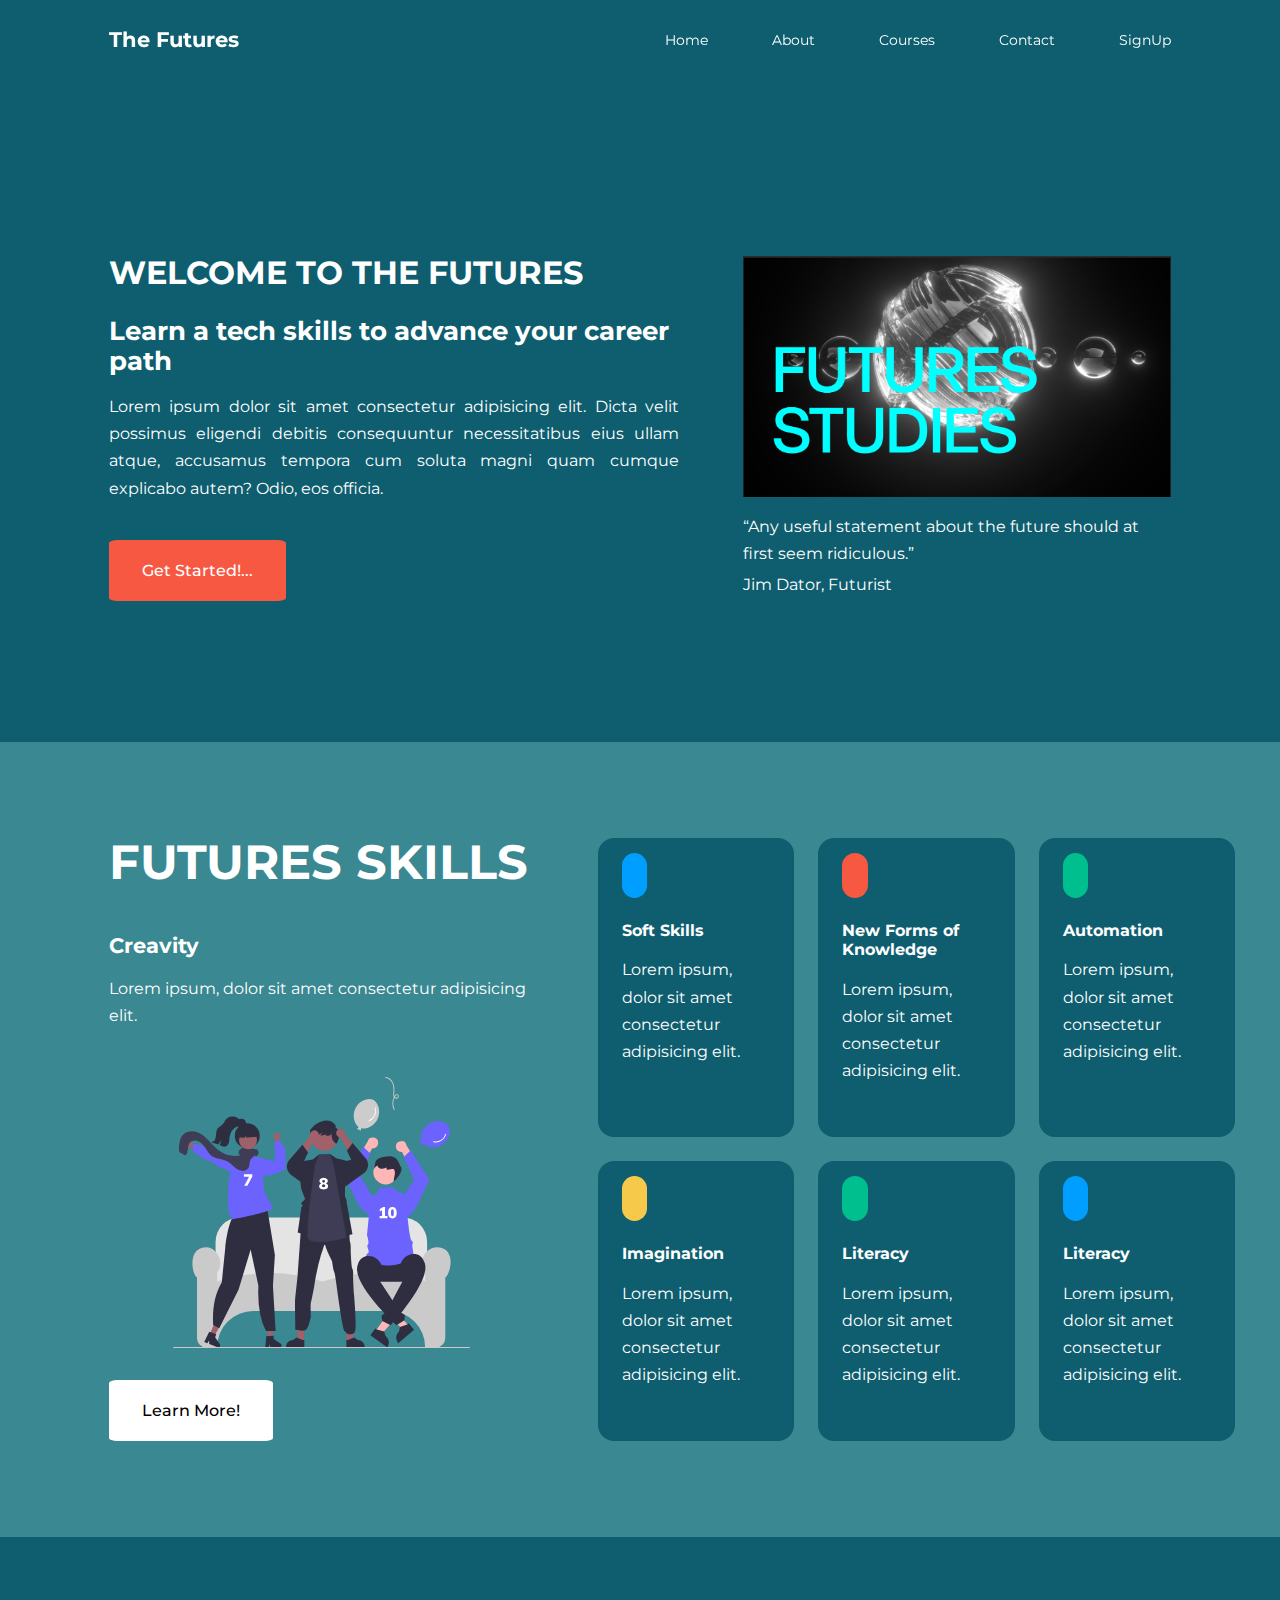
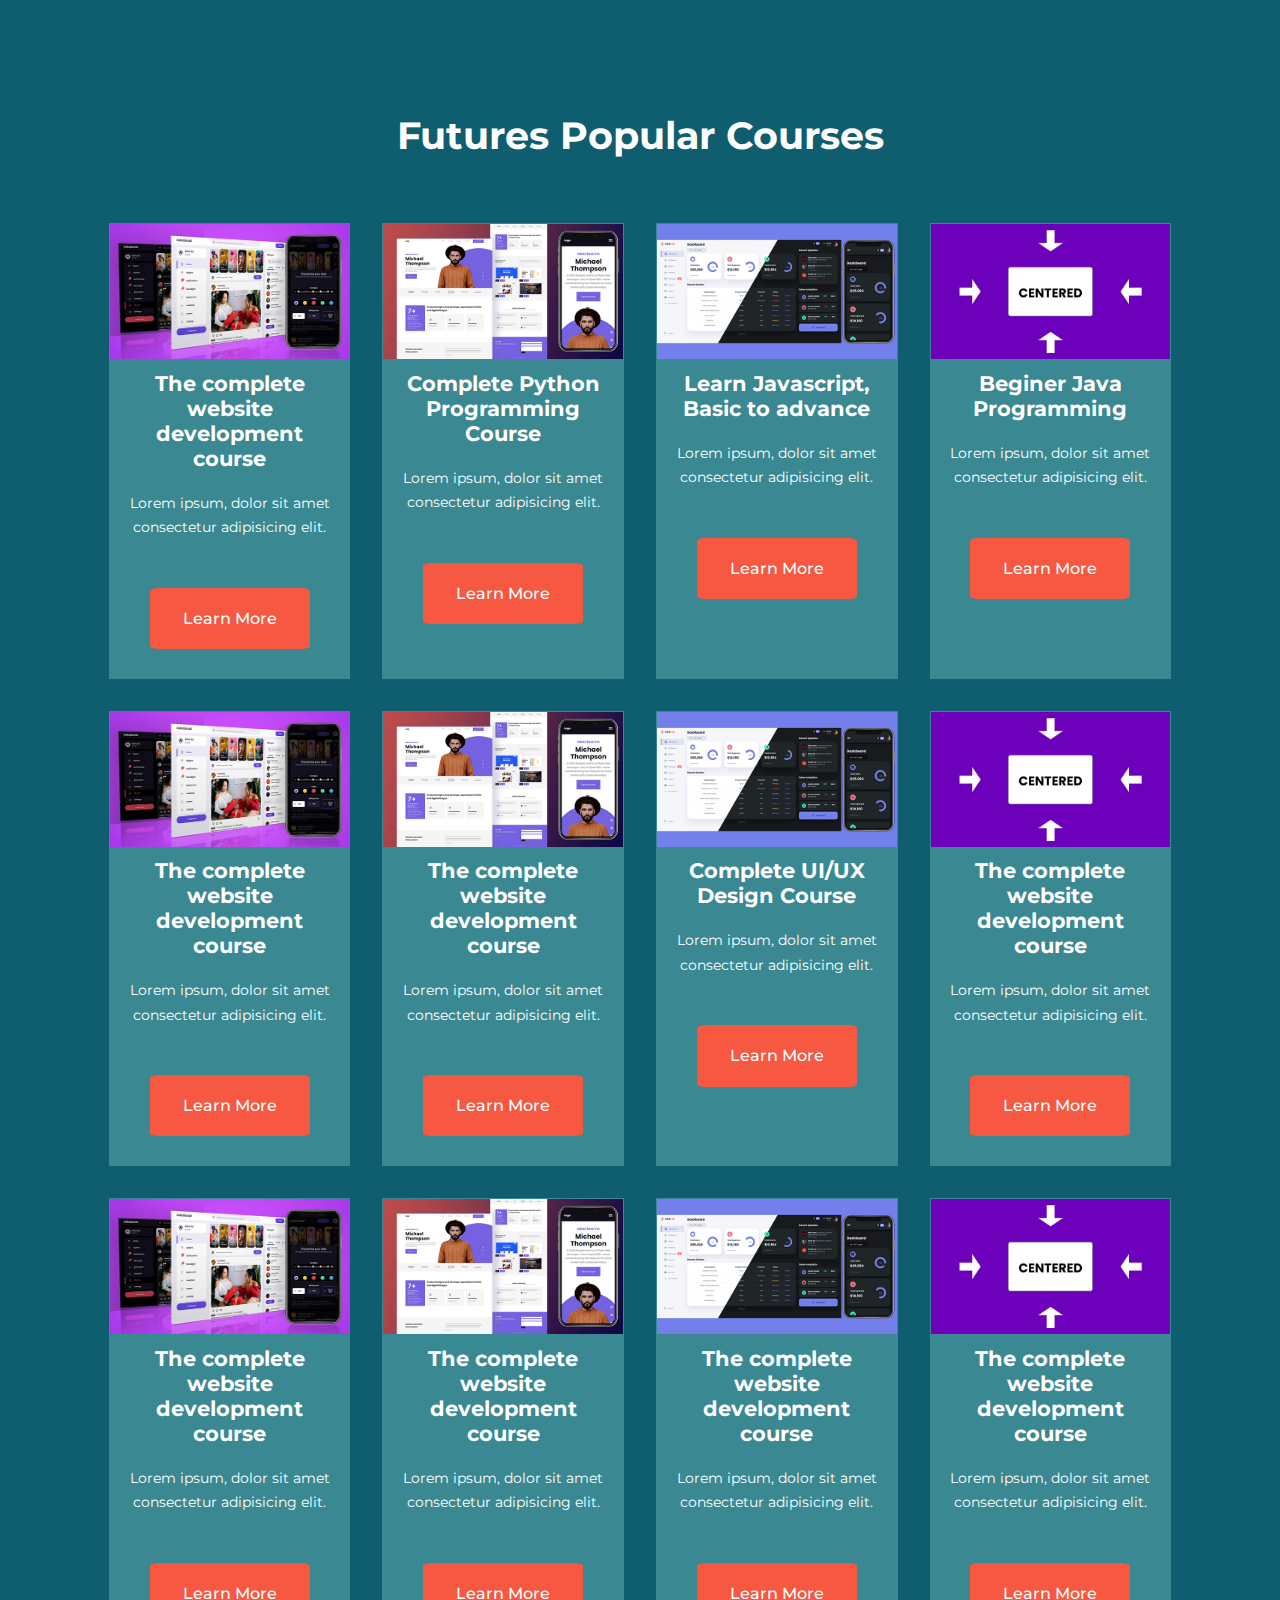
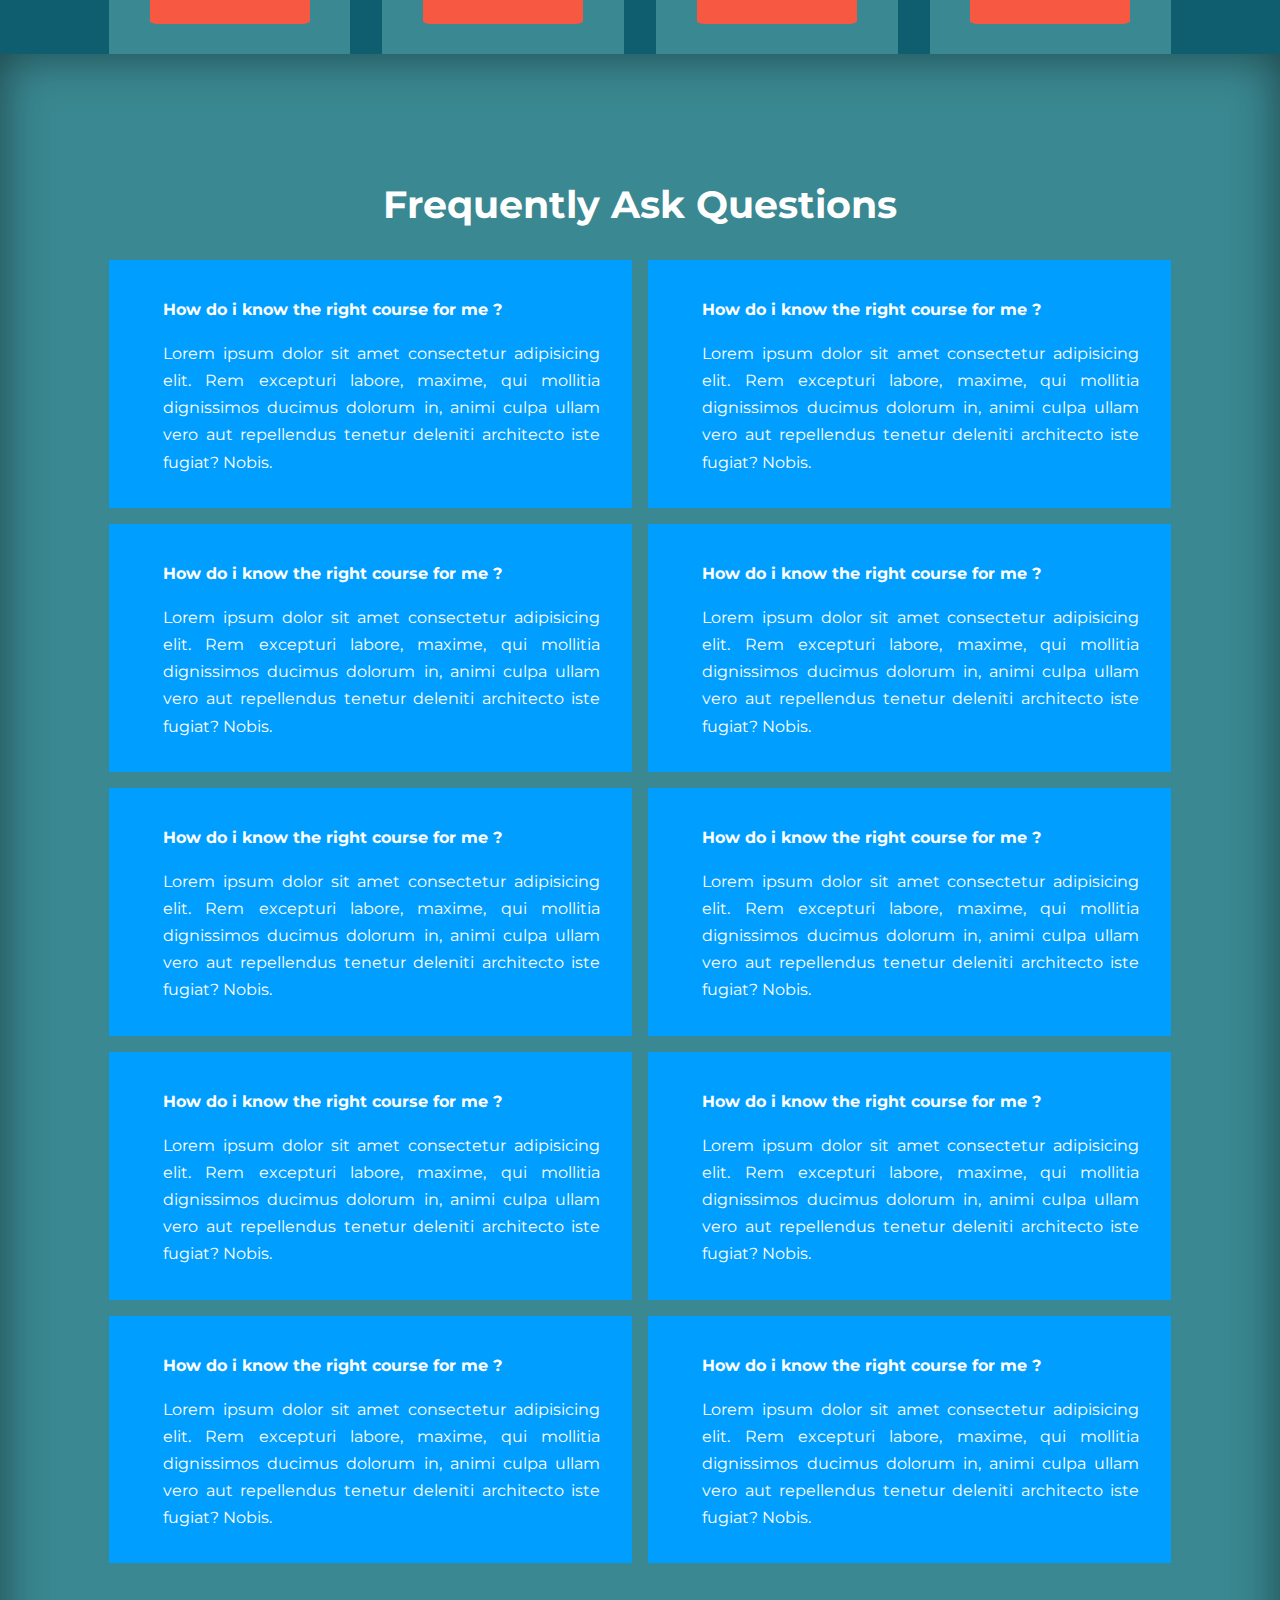
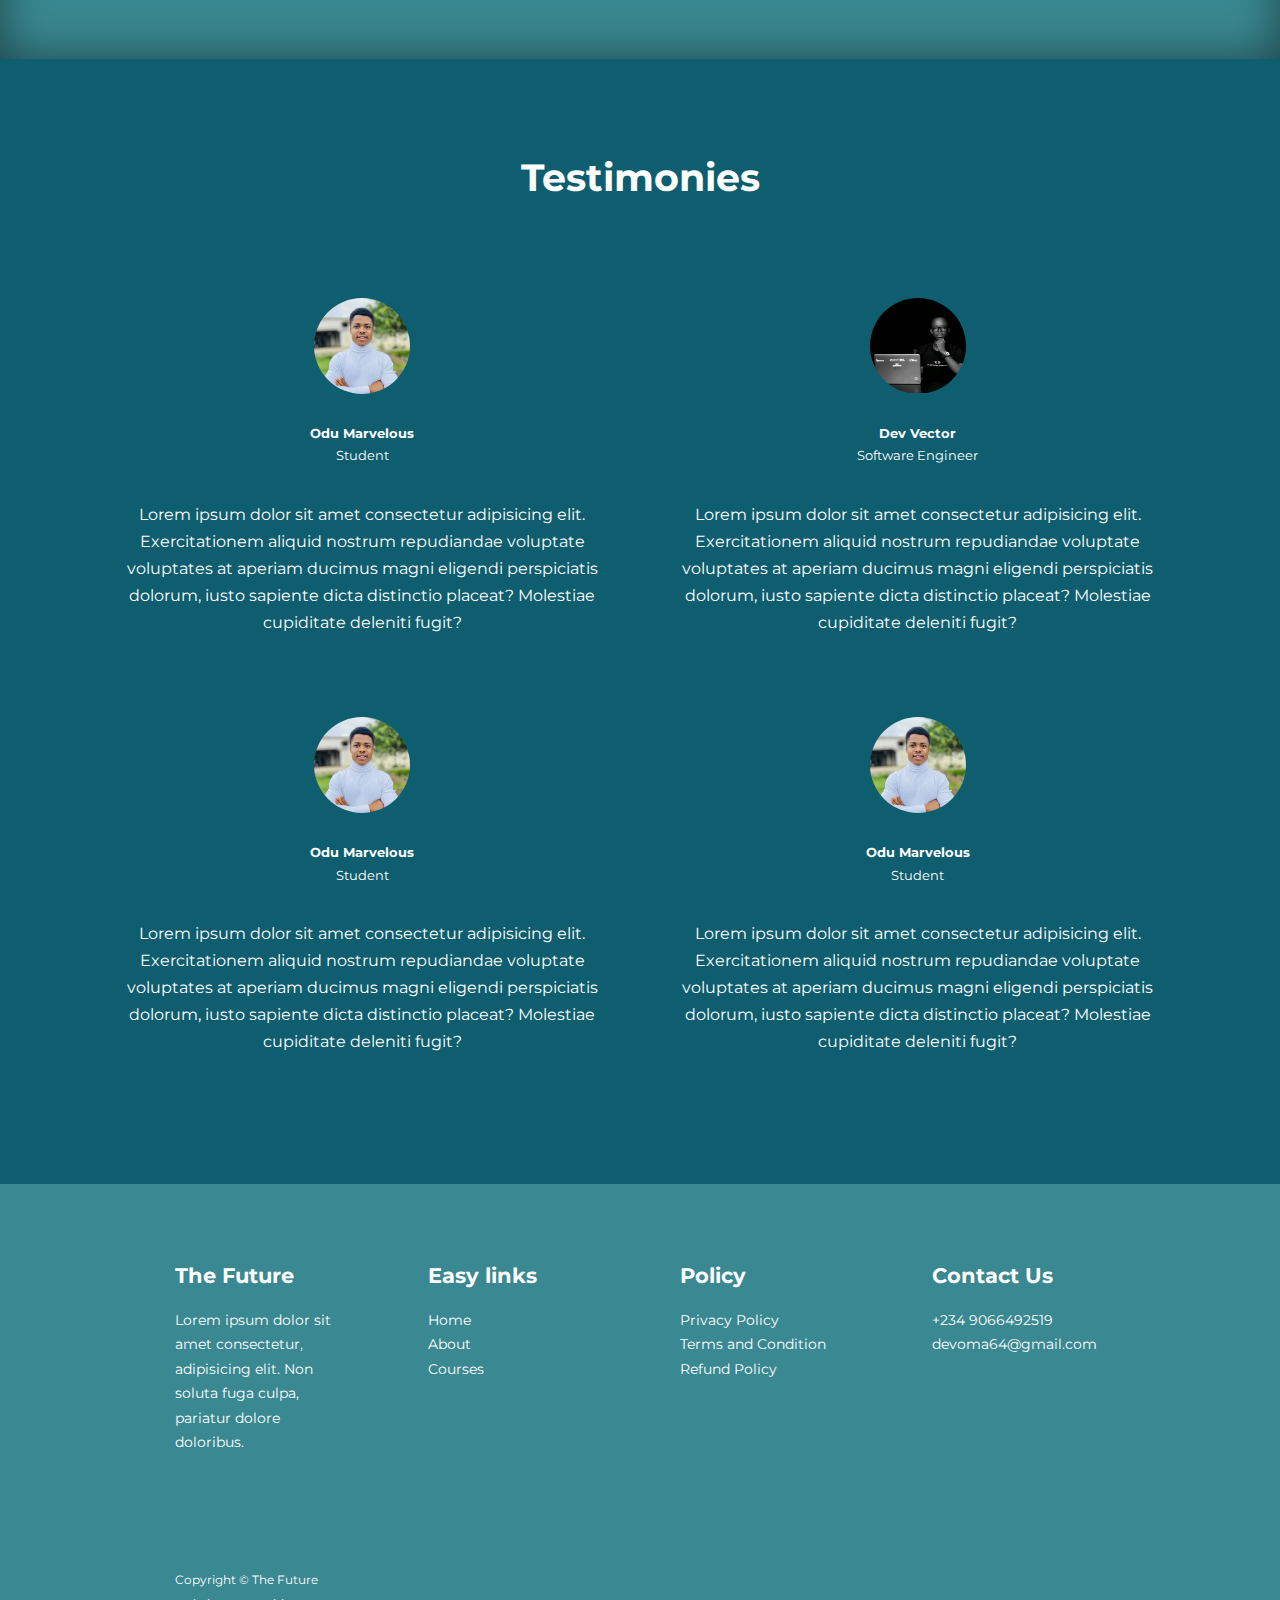
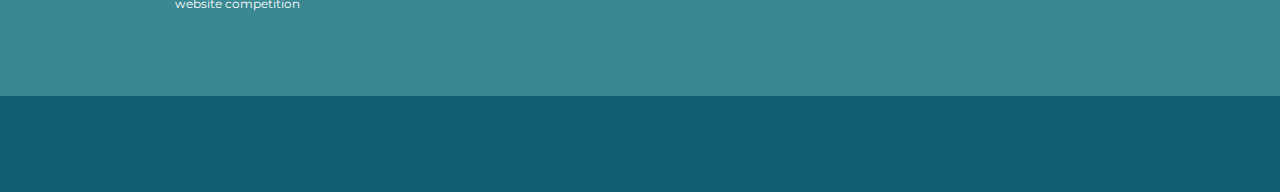
<file: index.html>
<!DOCTYPE html>
<html lang="en">
<head>
    <meta charset="UTF-8">
    <meta http-equiv="X-UA-Compatible" content="IE=edge">
    <meta name="viewport" content="width=device-width, initial-scale=1.0">
    <title>Future||Home</title>

    <!-- using google fonts -->
    <link rel="preconnect" href="https://fonts.googleapis.com"><link rel="preconnect" href="https://fonts.gstatic.com" crossorigin><link href="https://fonts.googleapis.com/css2?family=Montserrat:wght@300;400;500;600;700;800;900&display=swap" rel="stylesheet">

    <!-- using the iconcout cdn -->
    <link rel="stylesheet" href="https://unicons.iconscout.com/release/v4.0.0/css/line.css">

    <!-- external css linking -->
    <link rel="stylesheet" href="./css/style.css">
    

</head>
<body>
    <!-- ======= BEGIN OF NAVBAR ====== -->
    <nav>
        <div class="container nav_bar_container">
            <a href="index.html"><h4>The Futures</h4></a>
            <ul class="nav_bar_menu">
                <li><a href="index.html">Home</a></li>
                <li><a href="ft_about.html">About</a></li>
                <li><a href="ft_contact.html">Courses</a></li>
                <li><a href="ft_contact.html">Contact</a></li>
                <!-- <li><a href="ft_login.html">Login</a></li> -->
                <li><a href="ft_account.html">SignUp</a></li>
            </ul>
            <button id="open_menu_bar"><i class="uil uil-bars"></i></button>
            <button id="close_menu_bar"><i class="uil uil-multiply"></i></button>
        </div>
    </nav>
    <!-- =========== END OF NAVBAR =========== -->

    <!-- =========== BEGIN OF HEADER SECTION ============= -->
    <header>
        <div class="container header_container">
            <div class="header_left">
                <h1>WELCOME TO THE FUTURES</h1>
                <h3>Learn a tech skills to advance your career path</h3>
                <p>Lorem ipsum dolor sit amet consectetur adipisicing elit. Dicta velit possimus eligendi debitis consequuntur necessitatibus eius ullam atque, accusamus tempora cum soluta magni quam cumque explicabo autem? Odio, eos officia.</p>
                <a href="courses.html" class="btn btn-primary">Get Started!...</a>
            </div>
            <div class="header_right">
                <div class="header_left-image">
                    <img src="./images/ft_1.png">
                </div>
                <p>
                   “Any useful statement about the future should at first seem ridiculous.”
                </p>
                <span>Jim Dator, Futurist</span>
            </div>
        </div>
    </header>
    <!--=============== END OF HEADER ================= -->

    <!--=============== BEGIN SECTION ================= -->
    <section class="futures_skills">
        <div class="container futures_skills_container">
            <div class="futures_skills_left">
                <h1>FUTURES SKILLS</h1>
                <div>
                    <h4>Creavity</h4>
                    <p>
                        Lorem ipsum, dolor sit amet consectetur adipisicing elit.
                    </p>
                    <img src="./images/about achievements.svg" alt="">
                    <a href="#" class="btn"> Learn More!</a>
                </div>
            </div>
            <div class="futures_skills_right">
                <article class="future">
                    <span class="future_icons"> <i class="uil uil-laptop"></i></span>
                    <h5>Soft Skills</h5>
                    <p>
                        Lorem ipsum, dolor sit amet consectetur adipisicing elit.
                    </p>
                </article>

                <article class="future">
                    <span class="future_icons"> <i class="uil uil-laptop"></i></span>
                    <h5>New Forms of Knowledge</h5>
                    <p>
                        Lorem ipsum, dolor sit amet consectetur adipisicing elit.
                    </p>
                </article>

                <article class="future">
                    <span class="future_icons"> <i class="uil uil-laptop"></i></span>
                    <h5>Automation</h5>
                    <p>
                        Lorem ipsum, dolor sit amet consectetur adipisicing elit.
                    </p>
                </article>

                <article class="future">
                    <span class="future_icons"> <i class="uil uil-laptop"></i></span>
                    <h5>Imagination</h5>
                    <p>
                        Lorem ipsum, dolor sit amet consectetur adipisicing elit.
                    </p>
                </article>

                <article class="future">
                    <span class="future_icons"> <i class="uil uil-laptop"></i></span>
                    <h5>Literacy</h5>
                    <p>
                        Lorem ipsum, dolor sit amet consectetur adipisicing elit.
                    </p>
                </article>

                <article class="future">
                    <span class="future_icons"> <i class="uil uil-laptop"></i></span>
                    <h5>Literacy</h5>
                    <p>
                        Lorem ipsum, dolor sit amet consectetur adipisicing elit.
                    </p>
                </article>
            </div>
        </div>
    </section>

    <section class="future_courses">
        <h2>Futures Popular Courses</h2>
        <div class="container futures_courses_container">
            <article class="ft_course">
                <div id="ft_course_imag">
                    <img src="./images/course1.jpg" alt="">
                </div>
                <div class="ft_course_info">
                    <h4>The complete website development course</h4>
                    <p>
                        Lorem ipsum, dolor sit amet consectetur adipisicing elit. 
                    </p>
                    <a href="ft_course.html" class="btn btn-primary">Learn More</a>
                </div>
            </article>

            <article class="ft_course">
                <div id="ft_course_imag">
                    <img src="./images/course2.jpg" alt="">
                </div>

                <div class="ft_course_info">
                    <h4>Complete Python Programming Course</h4>
                    <p>
                        Lorem ipsum, dolor sit amet consectetur adipisicing elit. 
                    </p>
                    <a href="ft_course.html" class="btn btn-primary">Learn More</a>
                </div>
            </article>

            <article class="ft_course">
                <div id="ft_course_imag">
                    <img src="./images/course3.jpg" alt="">
                </div>

                <div class="ft_course_info">
                    <h4>Learn Javascript, Basic to advance</h4>
                    <p>
                        Lorem ipsum, dolor sit amet consectetur adipisicing elit. 
                    </p>
                    <a href="ft_course.html" class="btn btn-primary">Learn More</a>
                </div>
            </article>

            <article class="ft_course">
                <div id="ft_course_imag">
                    <img src="./images/course4.jpg" alt="">
                </div>

                <div class="ft_course_info">
                    <h4>Beginer Java Programming</h4>
                    <p>
                        Lorem ipsum, dolor sit amet consectetur adipisicing elit. 
                    </p>
                    <a href="ft_course.html" class="btn btn-primary">Learn More</a>
                </div>
            </article>

            <article class="ft_course">
                <div id="ft_course_imag">
                    <img src="./images/course1.jpg" alt="">
                </div>
                <div class="ft_course_info">
                    <h4>The complete website development course</h4>
                    <p>
                        Lorem ipsum, dolor sit amet consectetur adipisicing elit. 
                    </p>
                    <a href="ft_course.html" class="btn btn-primary">Learn More</a>
                </div>
            </article>

            <article class="ft_course">
                <div id="ft_course_imag">
                    <img src="./images/course2.jpg" alt="">
                </div>

                <div class="ft_course_info">
                    <h4>The complete website development course</h4>
                    <p>
                        Lorem ipsum, dolor sit amet consectetur adipisicing elit. 
                    </p>
                    <a href="ft_course.html" class="btn btn-primary">Learn More</a>
                </div>
            </article>

            <article class="ft_course">
                <div id="ft_course_imag">
                    <img src="./images/course3.jpg" alt="">
                </div>

                <div class="ft_course_info">
                    <h4>Complete UI/UX Design Course</h4>
                    <p>
                        Lorem ipsum, dolor sit amet consectetur adipisicing elit. 
                    </p>
                    <a href="ft_course.html" class="btn btn-primary">Learn More</a>
                </div>
            </article>

            <article class="ft_course">
                <div id="ft_course_imag">
                    <img src="./images/course4.jpg" alt="">
                </div>

                <div class="ft_course_info">
                    <h4>The complete website development course</h4>
                    <p>
                        Lorem ipsum, dolor sit amet consectetur adipisicing elit. 
                    </p>
                    <a href="ft_course.html" class="btn btn-primary">Learn More</a>
                </div>
            </article>

            <article class="ft_course">
                <div id="ft_course_imag">
                    <img src="./images/course1.jpg" alt="">
                </div>
                <div class="ft_course_info">
                    <h4>The complete website development course</h4>
                    <p>
                        Lorem ipsum, dolor sit amet consectetur adipisicing elit. 
                    </p>
                    <a href="ft_course.html" class="btn btn-primary">Learn More</a>
                </div>
            </article>

            <article class="ft_course">
                <div id="ft_course_imag">
                    <img src="./images/course2.jpg" alt="">
                </div>

                <div class="ft_course_info">
                    <h4>The complete website development course</h4>
                    <p>
                        Lorem ipsum, dolor sit amet consectetur adipisicing elit. 
                    </p>
                    <a href="ft_course.html" class="btn btn-primary">Learn More</a>
                </div>
            </article>

            <article class="ft_course">
                <div id="ft_course_imag">
                    <img src="./images/course3.jpg" alt="">
                </div>

                <div class="ft_course_info">
                    <h4>The complete website development course</h4>
                    <p>
                        Lorem ipsum, dolor sit amet consectetur adipisicing elit. 
                    </p>
                    <a href="ft_course.html" class="btn btn-primary">Learn More</a>
                </div>
            </article>

            <article class="ft_course">
                <div id="ft_course_imag">
                    <img src="./images/course4.jpg" alt="">
                </div>

                <div class="ft_course_info">
                    <h4>The complete website development course</h4>
                    <p>
                        Lorem ipsum, dolor sit amet consectetur adipisicing elit. 
                    </p>
                    <a href="ft_course.html" class="btn btn-primary">Learn More</a>
                </div>
            </article>
        </div>
    </seection>

    <section class="ft_faqs">
        <h2>Frequently Ask Questions</h2>
        <div class="container ft_faqs_container">

            <article class="ft_faq">
                <div class="ft_faqs_icon">
                    <i class="uil uil-plus"></i>
                </div>
                <div class="ft_question_ft_answer">
                    <h4>How do i know the right course for me ?</h4>
                    <p>
                        Lorem ipsum dolor sit amet consectetur adipisicing elit. Rem excepturi labore, maxime, qui mollitia dignissimos ducimus dolorum in, animi culpa ullam vero aut repellendus tenetur deleniti architecto iste fugiat? Nobis.
                    </p>
                </div>
            </article>

            <article class="ft_faq">
                <div class="ft_faqs_icon">
                    <i class="uil uil-plus"></i>
                </div>
                <div class="ft_question_ft_answer">
                    <h4>How do i know the right course for me ?</h4>
                    <p>
                        Lorem ipsum dolor sit amet consectetur adipisicing elit. Rem excepturi labore, maxime, qui mollitia dignissimos ducimus dolorum in, animi culpa ullam vero aut repellendus tenetur deleniti architecto iste fugiat? Nobis.
                    </p>
                </div>
            </article>

            <article class="ft_faq">
                <div class="ft_faqs_icon">
                    <i class="uil uil-plus"></i>
                </div>
                <div class="ft_question_ft_answer">
                    <h4>How do i know the right course for me ?</h4>
                    <p>
                        Lorem ipsum dolor sit amet consectetur adipisicing elit. Rem excepturi labore, maxime, qui mollitia dignissimos ducimus dolorum in, animi culpa ullam vero aut repellendus tenetur deleniti architecto iste fugiat? Nobis.
                    </p>
                </div>
            </article>
            <article class="ft_faq">
                <div class="ft_faqs_icon">
                    <i class="uil uil-plus"></i>
                </div>
                <div class="ft_question_ft_answer">
                    <h4>How do i know the right course for me ?</h4>
                    <p>
                        Lorem ipsum dolor sit amet consectetur adipisicing elit. Rem excepturi labore, maxime, qui mollitia dignissimos ducimus dolorum in, animi culpa ullam vero aut repellendus tenetur deleniti architecto iste fugiat? Nobis.
                    </p>
                </div>
            </article>

            <article class="ft_faq">
                <div class="ft_faqs_icon">
                    <i class="uil uil-plus"></i>
                </div>
                <div class="ft_question_ft_answer">
                    <h4>How do i know the right course for me ?</h4>
                    <p>
                        Lorem ipsum dolor sit amet consectetur adipisicing elit. Rem excepturi labore, maxime, qui mollitia dignissimos ducimus dolorum in, animi culpa ullam vero aut repellendus tenetur deleniti architecto iste fugiat? Nobis.
                    </p>
                </div>
            </article>

            <article class="ft_faq">
                <div class="ft_faqs_icon">
                    <i class="uil uil-plus"></i>
                </div>
                <div class="ft_question_ft_answer">
                    <h4>How do i know the right course for me ?</h4>
                    <p>
                        Lorem ipsum dolor sit amet consectetur adipisicing elit. Rem excepturi labore, maxime, qui mollitia dignissimos ducimus dolorum in, animi culpa ullam vero aut repellendus tenetur deleniti architecto iste fugiat? Nobis.
                    </p>
                </div>
            </article>
            <article class="ft_faq">
                <div class="ft_faqs_icon">
                    <i class="uil uil-plus"></i>
                </div>
                <div class="ft_question_ft_answer">
                    <h4>How do i know the right course for me ?</h4>
                    <p>
                        Lorem ipsum dolor sit amet consectetur adipisicing elit. Rem excepturi labore, maxime, qui mollitia dignissimos ducimus dolorum in, animi culpa ullam vero aut repellendus tenetur deleniti architecto iste fugiat? Nobis.
                    </p>
                </div>
            </article>

            <article class="ft_faq">
                <div class="ft_faqs_icon">
                    <i class="uil uil-plus"></i>
                </div>
                <div class="ft_question_ft_answer">
                    <h4>How do i know the right course for me ?</h4>
                    <p>
                        Lorem ipsum dolor sit amet consectetur adipisicing elit. Rem excepturi labore, maxime, qui mollitia dignissimos ducimus dolorum in, animi culpa ullam vero aut repellendus tenetur deleniti architecto iste fugiat? Nobis.
                    </p>
                </div>
            </article>

            <article class="ft_faq">
                <div class="ft_faqs_icon">
                    <i class="uil uil-plus"></i>
                </div>
                <div class="ft_question_ft_answer">
                    <h4>How do i know the right course for me ?</h4>
                    <p>
                        Lorem ipsum dolor sit amet consectetur adipisicing elit. Rem excepturi labore, maxime, qui mollitia dignissimos ducimus dolorum in, animi culpa ullam vero aut repellendus tenetur deleniti architecto iste fugiat? Nobis.
                    </p>
                </div>
            </article>

            <article class="ft_faq">
                <div class="ft_faqs_icon">
                    <i class="uil uil-plus"></i>
                </div>
                <div class="ft_question_ft_answer">
                    <h4>How do i know the right course for me ?</h4>
                    <p>
                        Lorem ipsum dolor sit amet consectetur adipisicing elit. Rem excepturi labore, maxime, qui mollitia dignissimos ducimus dolorum in, animi culpa ullam vero aut repellendus tenetur deleniti architecto iste fugiat? Nobis.
                    </p>
                </div>
            </article>

        </div>
    </section>


    <section class="testimony">
        <h2>Testimonies</h2>
        <div class="container testimonies_container">
            <article class="testimonies">
                <div class="avatar">
                    <img src="./images/dev_oma.jpeg" alt="">
                </div>
                <div class="testimonies_info">
                    <h5>Odu Marvelous</h5>
                    <small>Student</small>
                </div>
                <div class="testimony_body">
                    <p>
                        Lorem ipsum dolor sit amet consectetur adipisicing elit. Exercitationem aliquid nostrum repudiandae voluptate voluptates at aperiam ducimus magni eligendi perspiciatis dolorum, iusto sapiente dicta distinctio placeat? Molestiae cupiditate deleniti fugit?
                    </p>
                </div>
            </article>

            <article class="testimonies">
                <div class="avatar">
                    <img src="./images/dev_vector.jpeg" alt="">
                </div>
                <div class="testimonies_info">
                    <h5>Dev Vector</h5>
                    <small>Software Engineer</small>
                </div>
                <div class="testimony_body">
                    <p>
                        Lorem ipsum dolor sit amet consectetur adipisicing elit. Exercitationem aliquid nostrum repudiandae voluptate voluptates at aperiam ducimus magni eligendi perspiciatis dolorum, iusto sapiente dicta distinctio placeat? Molestiae cupiditate deleniti fugit?
                    </p>
                </div>
            </article>

            <article class="testimonies">
                <div class="avatar">
                    <img src="./images/dev_oma.jpeg" alt="">
                </div>
                <div class="testimonies_info">
                    <h5>Odu Marvelous</h5>
                    <small>Student</small>
                </div>
                <div class="testimony_body">
                    <p>
                        Lorem ipsum dolor sit amet consectetur adipisicing elit. Exercitationem aliquid nostrum repudiandae voluptate voluptates at aperiam ducimus magni eligendi perspiciatis dolorum, iusto sapiente dicta distinctio placeat? Molestiae cupiditate deleniti fugit?
                    </p>
                </div>
            </article>

            <article class="testimonies">
                <div class="avatar">
                    <img src="./images/dev_oma.jpeg" alt="">
                </div>
                <div class="testimonies_info">
                    <h5>Odu Marvelous</h5>
                    <small>Student</small>
                </div>
                <div class="testimony_body">
                    <p>
                        Lorem ipsum dolor sit amet consectetur adipisicing elit. Exercitationem aliquid nostrum repudiandae voluptate voluptates at aperiam ducimus magni eligendi perspiciatis dolorum, iusto sapiente dicta distinctio placeat? Molestiae cupiditate deleniti fugit?
                    </p>
                </div>
            </article>
        </div>
    </section>

    <footer class="footer">
        <div class="container footer_container">
            <div class="footer_1">
                <a href="index" class="footer_logo"><h4>The Future</h4></a>
                <p>
                    Lorem ipsum dolor sit amet consectetur, adipisicing elit. Non soluta fuga culpa, pariatur dolore doloribus.
                </p>
            </div>

            <div class="footer_2">
                <h4>Easy links</h4>
               <ul class="easy_link">
                <li><a href="index.html">Home</a></li>
                <li><a href="ft_about.html">About</a></li>
                <li><a href="ft_courses.html">Courses</a></li>
               </ul>
            </div>

            <div class="footer_3">
                <h4>Policy</h4>
               <ul class="privacy">
                <li><a href="#">Privacy Policy</a></li>
                <li><a href="#">Terms and Condition</a></li>
                <li><a href="#">Refund Policy</a></li>
               </ul>
            </div>

            <div class="footer_4">
                <h4>Contact Us</h4>
               <div>
                    <p>+234 9066492519</p>
                    <p>devoma64@gmail.com</p>
                </div>         
                <ul class="footer_socials">
                 <li><i class="uil uil-facebook-f"></i></li>
                 <li><i class="uil uil-instagram-alt"></i></li>
                 <li><i class="uil uil-twitter"></i></li>
                 <li><i class="uil uil-linkedin"></i></li>
                </ul>
            </div>

            <div class="footer_copyright">
                <small>Copyright &copy; The Future website competition</small>
            </div>
        </div>
    </footer>
    <script src="/js/index.js"></script>
</body>
</html>
</file>
<file: css/style.css>
* {
  margin: 0;
  padding: 0;
  border: 0;
  outline: 0;
  text-decoration: none;
  list-style: none;
  box-sizing: border-box;
}

/* workind with css variables */
:root {
  --color-primary: #009EFF;
  --color-success: #00bf8e;
  --color-warning: #f7c94b;
  --color-danger: #f75842;
  
  --color-danger-variant: rgba(247, 88, 66, 0.4);
  --color-white: #fff;
  --color-light: rgba(255, 255, 255, 0.7);
  --color-black: #000;
  --color-bg: #0E5E6F;
  --color-bg1: #3A8891;
  --color-bg2: #424890;

  --container-width-lg: 83%;
  --container-width-md: 98%;
  --container-width-sm: 94%;

  --transition: all 400ms ease;
}
body {
  font-family: "Montserrat", "Sans-Serif";
  line-height: 1.7;
  color: var(--color-white);
  background: var(--color-bg);
}
.container {
  width: var(--container-width-lg);
  margin: auto;
}
section {
  padding: 6rem 0;
}
section h2 {
  text-align: center;
  margin-bottom: 4rem;
}
h1,
h2,
h3,
h4,
h5 {
  line-height: 1.2;
}
h1 {
  font-size: 1.2rem;
}
h2 {
  font-size: 2.4rem;
  text-align: center;
}
h3 {
  font-size: 1.6rem;
}
h4 {
  font-size: 1.3rem;
}
a {
  color: var(--color-white);
}
img {
  width: 100%;
  display: block;
  object-fit: cover;
}
.btn {
  display: inline-block;
  background: var(--color-white);
  color: var(--color-black);
  padding: 1rem 2rem;
  border: 1px solid transparent;
  font-weight: 500;
  transition: var(--transition);
  border-radius: 5%;
}
.btn:hover {
  background: transparent;
  color: var(--color-white);
  border-color: var(--color-white);
}
.btn-primary {
  background: var(--color-danger);
  color: var(--color-white);
}

/* ===================== STYLING NAVBAR ================ */

/* change nav bar styles on scroll using javascript */
.window_scroll
{
  background: var(--color-bg1);
  box-shadow: 0 1rem 2rem rgba(179, 174, 174, 0.4);
  border-bottom: 2px solid var(--color-danger);
}
.window_scroll_nav_bar_menu a
{
  color: var(--color-white);
  font-weight: bold;
}

.window_scroll_nav_bar_menu a:hover
{
  color: var(--color-white);
  font-weight: bold;
}
nav {
  width: 100vw;
  height: 5rem;
  position: fixed;
  top: 0;
  z-index: 11;
}
.nav_bar_container {
  height: 100%;
  display: flex;
  justify-content: space-between;
  align-items: center;
}
nav button {
  display: none;
}
.nav_bar_menu {
  display: flex;
  align-items: center;
  gap: 4rem;
}
.nav_bar_menu a {
  font-size: 0.9rem;
  transition: var(--transition);
}
.nav_bar_menu a:hover {
  color: var(--color-bg2);
}

/* <===============HEADER=============>*/

header {
  position: relative;
  top: 7rem;
  overflow: hidden;
  height: 70vh;
  margin-bottom: 7rem;
}
.header_container {
  display: grid;
  grid-template-columns: 2fr 1.5fr;
  align-items: center;
  gap: 4rem;
  height:100%;
}

.header_left h1 {
  font-size: 2rem;
  margin-bottom: 1.5rem;
  line-height: normal;
}
.header_left p {
  margin: 1rem 0 2.4rem;
  text-align: justify;
}
.header_right p{
  padding: 1rem 0 .2rem;
}
.futures_skills
{
  background:var(--color-bg1)
}
.futures_skills h1{
  /* color: var(--color-danger); */
  line-height: 1;
  font-size: 3rem;
  margin-bottom: 3rem;
}
.futures_skills_container
{
  display: grid;
  grid-template-columns: 40% 60%;
  gap: 4rem;
}

.futures_skills_left p
{
margin: 1rem 0 3rem;
}
.futures_skills_left img{
  width: 70%;
  margin: 0 3rem 2rem 4rem;
}
.futures_skills_right
{
  display: grid;
  grid-template-columns: repeat(3, 1fr);
  gap: 1.5rem;
}
.future
{
  background: var(--color-bg);
  padding: 1.5rem;
  border-radius: 1rem;
}
.future:hover
{
  box-shadow: 0 3rem 3rem rgba(0, 0, 0, 0.3);
}

.future:nth-child(2) .future_icons{
  background: var(--color-danger);
}
.future:nth-child(3) .future_icons{
  background: var(--color-success);
}
.future:nth-child(4) .future_icons{
  background: var(--color-warning);
}
.future:nth-child(5) .future_icons{
  background: var(--color-success);
}

.future_icons
{
  background: var(--color-primary);
  padding: 0.8rem;
  border-radius: 0.9rem;
}
.future h5{
  margin: 2rem 0 1rem;
  font-size: 1rem;
}
.future p{
 margin: 1rem 0 1rem;
}
.future_courses
{
  margin-top: 5rem;
}
.futures_courses_container
{
  display: grid;
  grid-template-columns: repeat(4, 1fr);
  gap: 2rem;
}
.ft_course{
  background: var(--color-bg1);
  text-align: center;
  border: 1px solid transparent;
  transition:var(--transition);
}
.ft_course:hover{
  background: transparent;
  border-color: var(--color-primary);
}
.ft_course_info
{
  padding: .8rem;
}

.ft_course_info .btn-primary
{
  margin: 1rem;
}
.ft_course_info p{
  font-size: 0.9rem;
  margin: 1.2rem 0 2rem;
}
.ft_faqs
{
  background: var(--color-bg1);
  box-shadow: inset 0 0 3rem rgba(0, 0, 0, 0.5);
}
.ft_faqs h2
{
  margin: 2rem;
  border-bottom: 2px var(--color-black);
}
.ft_faqs_container{
  display: grid;
  grid-template-columns: repeat(2, 1fr);
  gap: 1rem;
}

.ft_faq
{
  padding: 2rem;
  display: flex;
  gap: 1.4rem;
  align-items: center;
  height: fit-content;
  background: var(--color-primary);
}
.ft_faq h4
{
font-size: 1rem;
line-height: 2.2;

}

.ft_faqs_icon
{
  align-self: flex-start;
  font-size: 1.2rem;
}

.ft_faq p
{
  margin-top: 0.8rem;
  text-align: justify;
}
.testimonies_container{
  overflow-x: hidden;
  position: relative;
  margin-bottom: 2rem;
}

.testimonies{
  padding-top: 2rem;
  text-align: center;
}
.avatar{
  width: 6rem;
  height: 6rem;
  overflow: hidden;
  margin: 0 auto 0;
  border-radius: 50%;

}
.testimonies_container{
  display: grid;
  grid-template-columns: repeat(2, 1fr);
  gap: 3rem;
}

.testimonies_info{
  padding: 2rem;
}

.footer{
  background: var(--color-bg1);
  padding: 5rem;
  font-size: 0.9rem;
}

.footer_container{
  display: grid;
  grid-template-columns: repeat(4, 1fr);
  gap: 5rem;
}
.footer_container > div h4{
  margin-bottom: 1.2rem;
}
.footer_1 p{
  margin: 0 0 2rem;
}
.footer ul li a:hover{
  text-decoration: underline;
}

@media screen  and (max-width: 1024px){
  .container{
    width: var(--container-width-md);
  }
  h1{
    font-size: 2.2rem;
  }
  h2{
    font-size: 1.7rem;
  }
  h4{
    font-size: 1.4rem;
  }
  h5{
    font-size: 1.2rem;
  }
  nav button{
    display: inline-block;
    background: transparent;
    font-size: 1.8rem;
    color:var(--color-white);
    cursor: pointer;
  }
}
</file>
